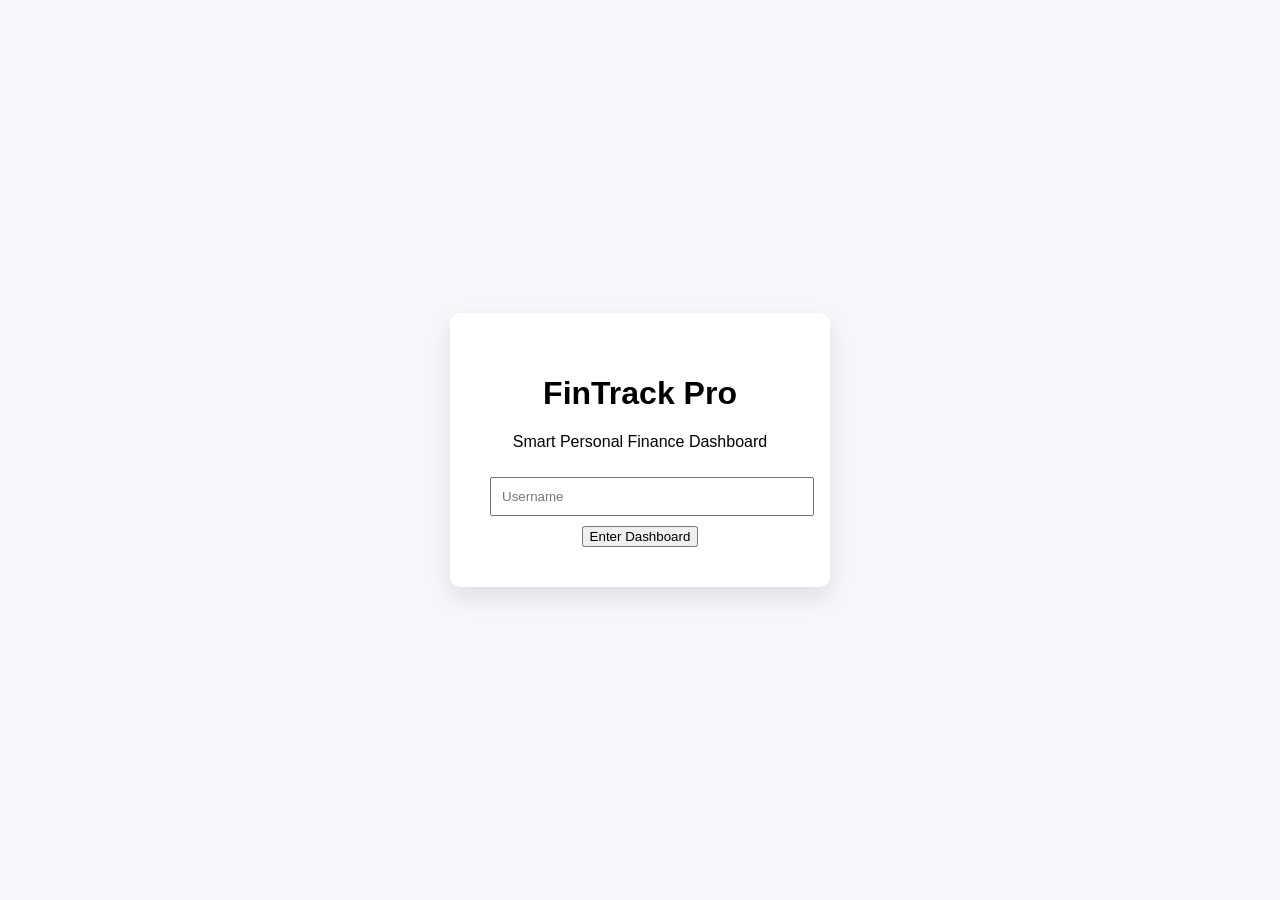
<file: index.html>
<!DOCTYPE html>
<html>
<head>
<meta charset="UTF-8">
<title>FinTrack Pro</title>
<link rel="stylesheet" href="css/styles.css">
</head>

<body class="login-body">

<div class="login-card">
<h1>FinTrack Pro</h1>
<p>Smart Personal Finance Dashboard</p>

<input id="username" placeholder="Username">
<button onclick="login()">Enter Dashboard</button>

</div>

<script src="js/auth.js"></script>
</body>
</html>
</file>
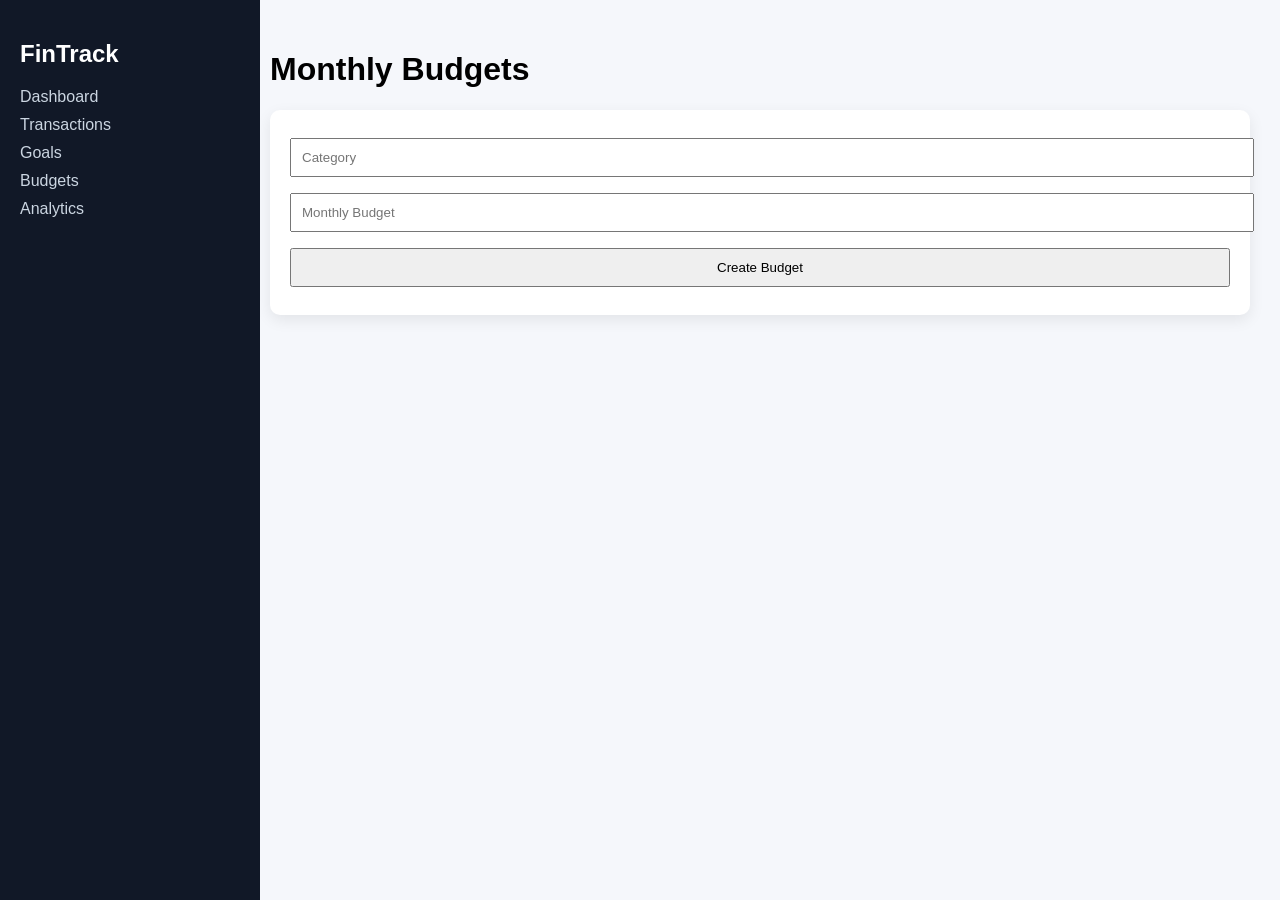
<file: pages/budgets.html>
<!DOCTYPE html>
<html>
<head>
<meta charset="UTF-8">
<title>Budgets</title>
<link rel="stylesheet" href="../css/styles.css">
</head>

<body>

<div class="sidebar">
<h2>FinTrack</h2>
<a href="dashboard.html">Dashboard</a>
<a href="transactions.html">Transactions</a>
<a href="goals.html">Goals</a>
<a href="budgets.html">Budgets</a>
<a href="analytics.html">Analytics</a>
</div>

<div class="main">

<h1>Monthly Budgets</h1>

<div class="card form">

<input id="budgetCategory" placeholder="Category">
<input id="budgetAmount" type="number" placeholder="Monthly Budget">

<button onclick="addBudget()">Create Budget</button>

</div>

<div id="budgetList"></div>

</div>

<script src="../js/storage.js"></script>
<script src="../js/budgets.js"></script>

</body>
</html>
</file>
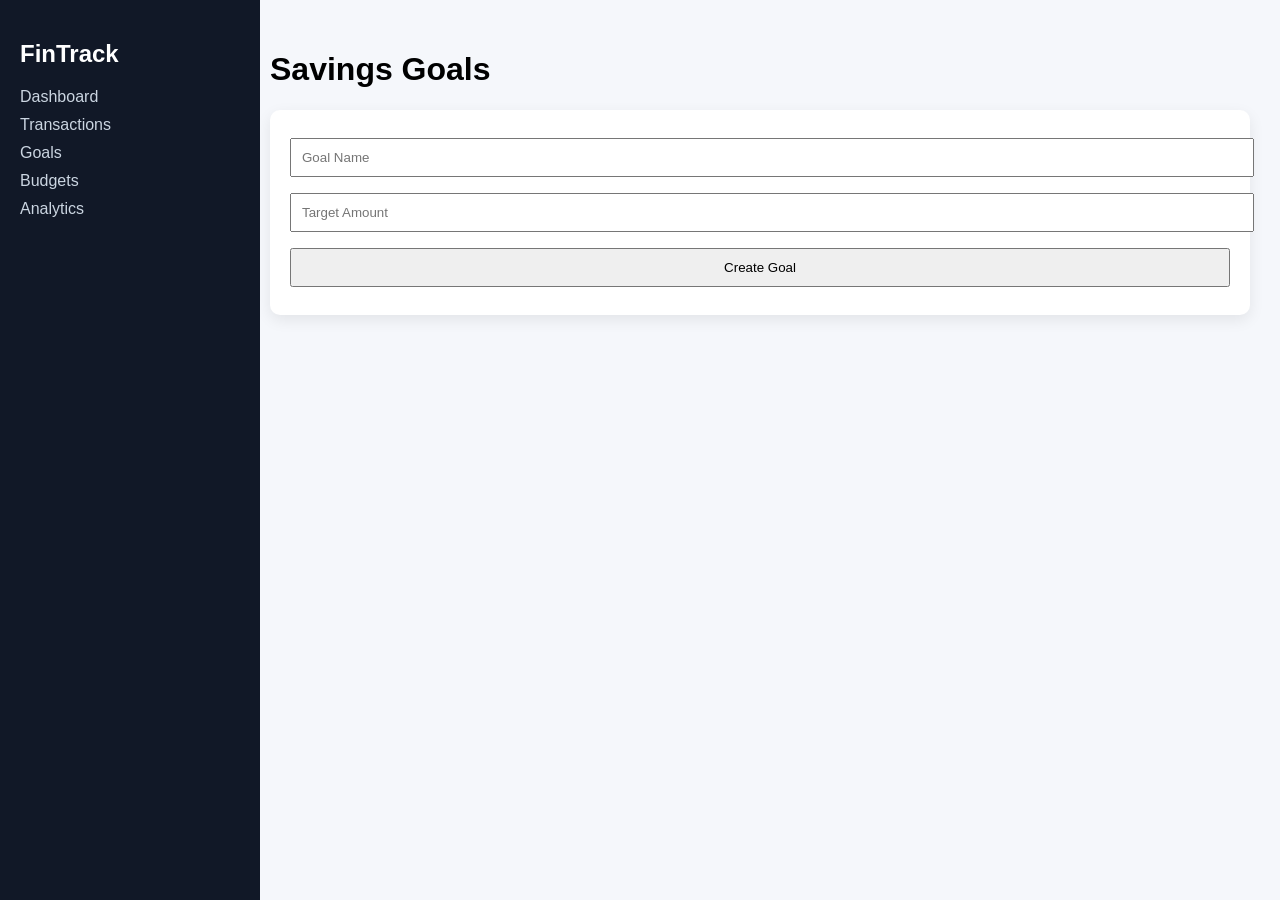
<file: pages/goals.html>
<!DOCTYPE html>
<html>
<head>
<meta charset="UTF-8">
<title>Savings Goals</title>
<link rel="stylesheet" href="../css/styles.css">
</head>

<body>

<div class="sidebar">
<h2>FinTrack</h2>
<a href="dashboard.html">Dashboard</a>
<a href="transactions.html">Transactions</a>
<a href="goals.html">Goals</a>
<a href="budgets.html">Budgets</a>
<a href="analytics.html">Analytics</a>
</div>

<div class="main">

<h1>Savings Goals</h1>

<div class="card form">

<input id="goalName" placeholder="Goal Name">
<input id="goalAmount" type="number" placeholder="Target Amount">

<button onclick="addGoal()">Create Goal</button>

</div>

<div id="goalList"></div>

</div>

<script src="../js/storage.js"></script>
<script src="../js/goals.js"></script>

</body>
</html>
</file>
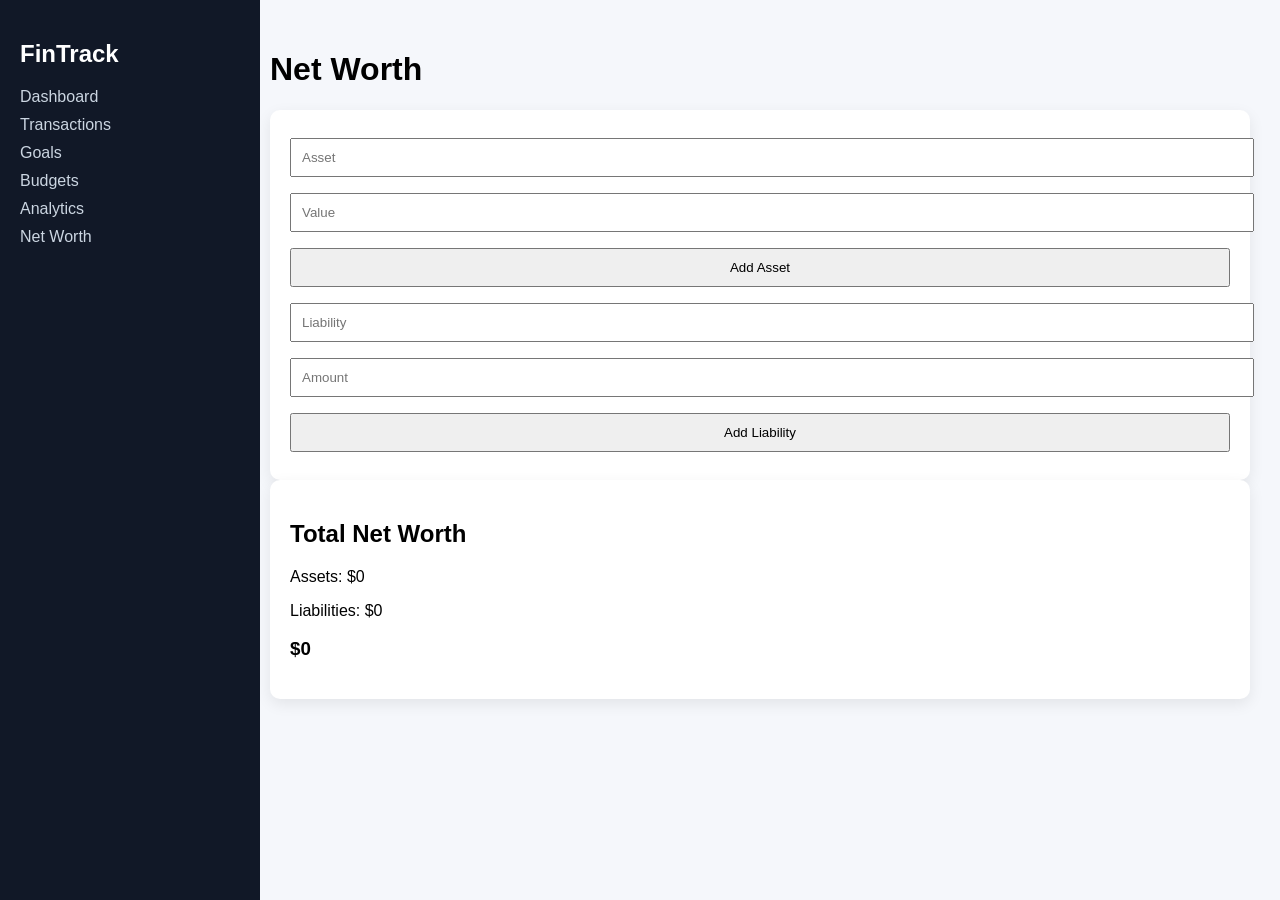
<file: pages/networth.html>
<!DOCTYPE html>
<html>
<head>
<meta charset="UTF-8">
<title>Net Worth</title>
<link rel="stylesheet" href="../css/styles.css">
</head>

<body>

<div class="sidebar">
<h2>FinTrack</h2>
<a href="dashboard.html">Dashboard</a>
<a href="transactions.html">Transactions</a>
<a href="goals.html">Goals</a>
<a href="budgets.html">Budgets</a>
<a href="analytics.html">Analytics</a>
<a href="networth.html">Net Worth</a>
</div>

<div class="main">

<h1>Net Worth</h1>

<div class="card form">

<input id="assetName" placeholder="Asset">
<input id="assetValue" type="number" placeholder="Value">
<button onclick="addAsset()">Add Asset</button>

<input id="debtName" placeholder="Liability">
<input id="debtValue" type="number" placeholder="Amount">
<button onclick="addDebt()">Add Liability</button>

</div>

<div id="networthResult" class="card"></div>

</div>

<script src="../js/storage.js"></script>
<script src="../js/networth.js"></script>

</body>
</html>
</file>
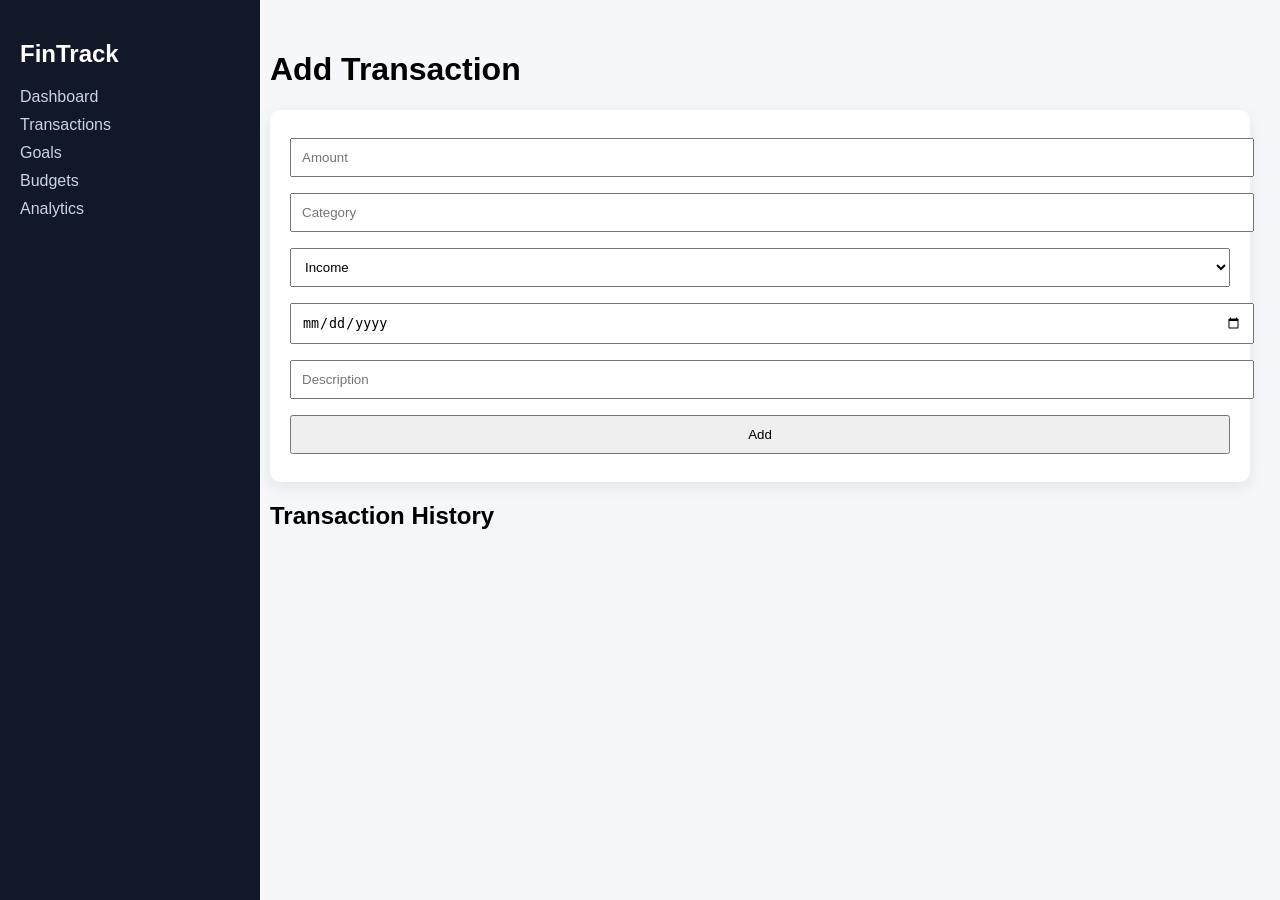
<file: pages/transactions.html>
<!DOCTYPE html>
<html>
<head>
<meta charset="UTF-8">
<title>Transactions</title>
<link rel="stylesheet" href="../css/styles.css">
</head>

<body>

<div class="sidebar">
<h2>FinTrack</h2>
<a href="dashboard.html">Dashboard</a>
<a href="transactions.html">Transactions</a>
<a href="goals.html">Goals</a>
<a href="budgets.html">Budgets</a>
<a href="analytics.html">Analytics</a>
</div>

<div class="main">

<h1>Add Transaction</h1>

<div class="card form">

<input id="amount" type="number" placeholder="Amount">
<input id="category" placeholder="Category">

<select id="type">
<option value="income">Income</option>
<option value="expense">Expense</option>
</select>

<input id="date" type="date">
<input id="description" placeholder="Description">

<button onclick="addTransaction()">Add</button>

</div>

<h2>Transaction History</h2>

<div id="transactionList"></div>

</div>

<script src="../js/storage.js"></script>
<script src="../js/transactions.js"></script>

</body>
</html>
</file>
<file: css/styles.css>
body{
margin:0;
font-family:Arial, Helvetica, sans-serif;
background:#f5f7fb;
}

.login-body{
display:flex;
justify-content:center;
align-items:center;
height:100vh;
}

.login-card{
background:white;
padding:40px;
border-radius:10px;
box-shadow:0 10px 25px rgba(0,0,0,0.1);
text-align:center;
width:300px;
}

.login-card input{
width:100%;
padding:10px;
margin:10px 0;
}

.sidebar{
position:fixed;
width:220px;
height:100%;
background:#111827;
color:white;
padding:20px;
}

.sidebar a{
display:block;
color:#cbd5e1;
text-decoration:none;
margin:10px 0;
}

.sidebar a:hover{
color:white;
}

.main{
margin-left:240px;
padding:30px;
}

.card-grid{
display:grid;
grid-template-columns:repeat(auto-fit,minmax(200px,1fr));
gap:20px;
}

.card{
background:white;
padding:20px;
border-radius:10px;
box-shadow:0 5px 15px rgba(0,0,0,0.08);
}

.chart-card{
background:white;
padding:20px;
margin-top:20px;
border-radius:10px;
}

.form input, .form select, .form button{
width:100%;
margin:8px 0;
padding:10px;
}

progress{
width:100%;
height:16px;
}
</file>
